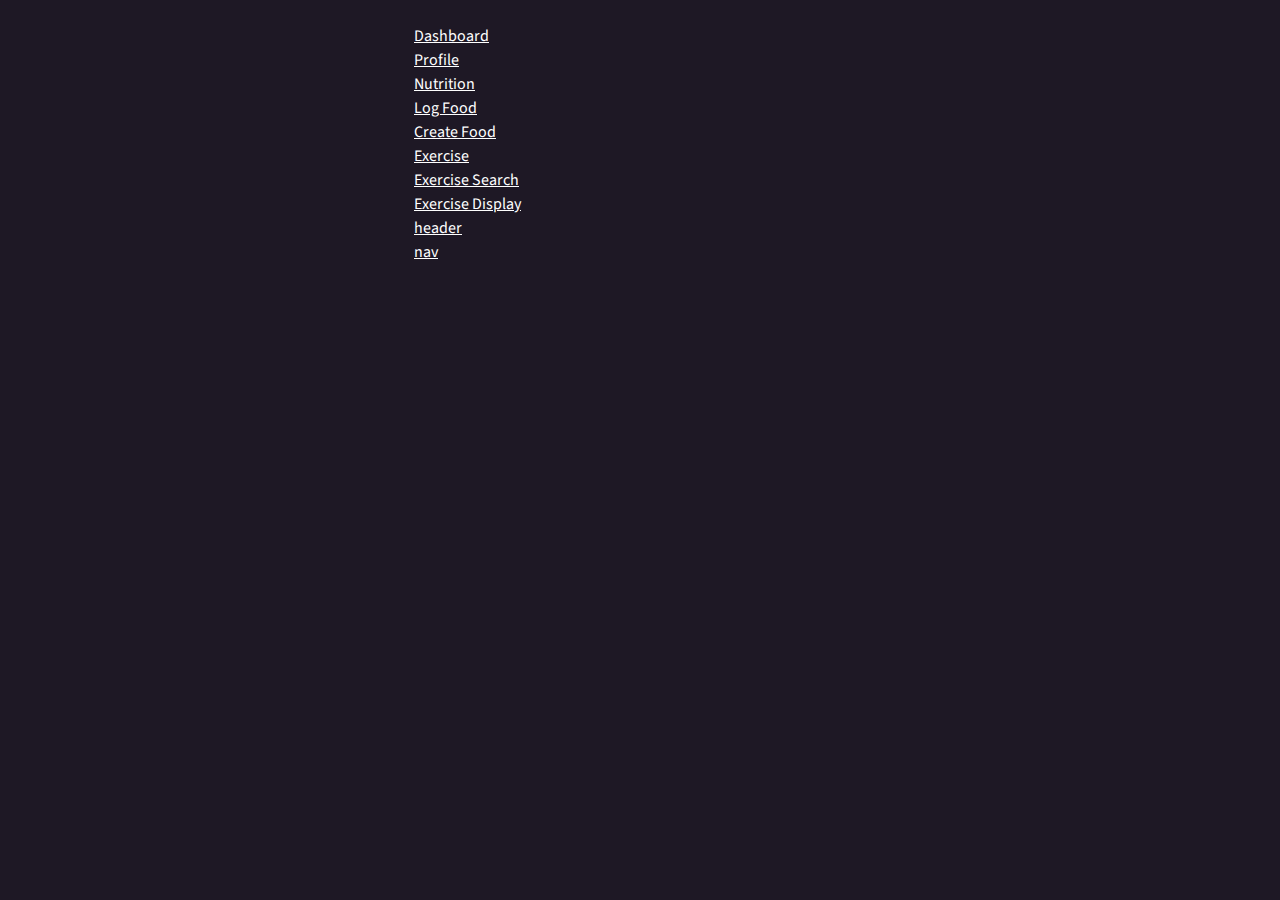
<file: index.html>
<!DOCTYPE html>
<html lang="en">

<head>
    <!-- Required Meta Tags -->
    <meta charset="UTF-8">
    <meta name="viewport" content="width=device-width, initial-scale=1.0">

    <!-- Additional Information -->
    <meta name="author" content="">
    <meta name="description" content="">

    <title>FitFramework</title>

    <!-- Stylesheets -->
    <link rel="stylesheet" href="css/styles.css">
</head>

<body>
    <div>
        <a href="dashboard.html">Dashboard</a><br>
        <a href="profile.html">Profile</a><br>
        <a href="nutrition.html">Nutrition</a><br>
        <a href="log-food.html">Log Food</a><br>
        <a href="create-a-food.html">Create Food</a><br>
        <a href="exercise.html">Exercise</a><br>
        <a href="exercise-search.html">Exercise Search</a> <br>
        <a href="exercise-display.html">Exercise Display</a> <br>
        <a href="header.html">header</a><br>
        <a href="nav.html">nav</a><br>
    </div>
</body>

</html>
</file>
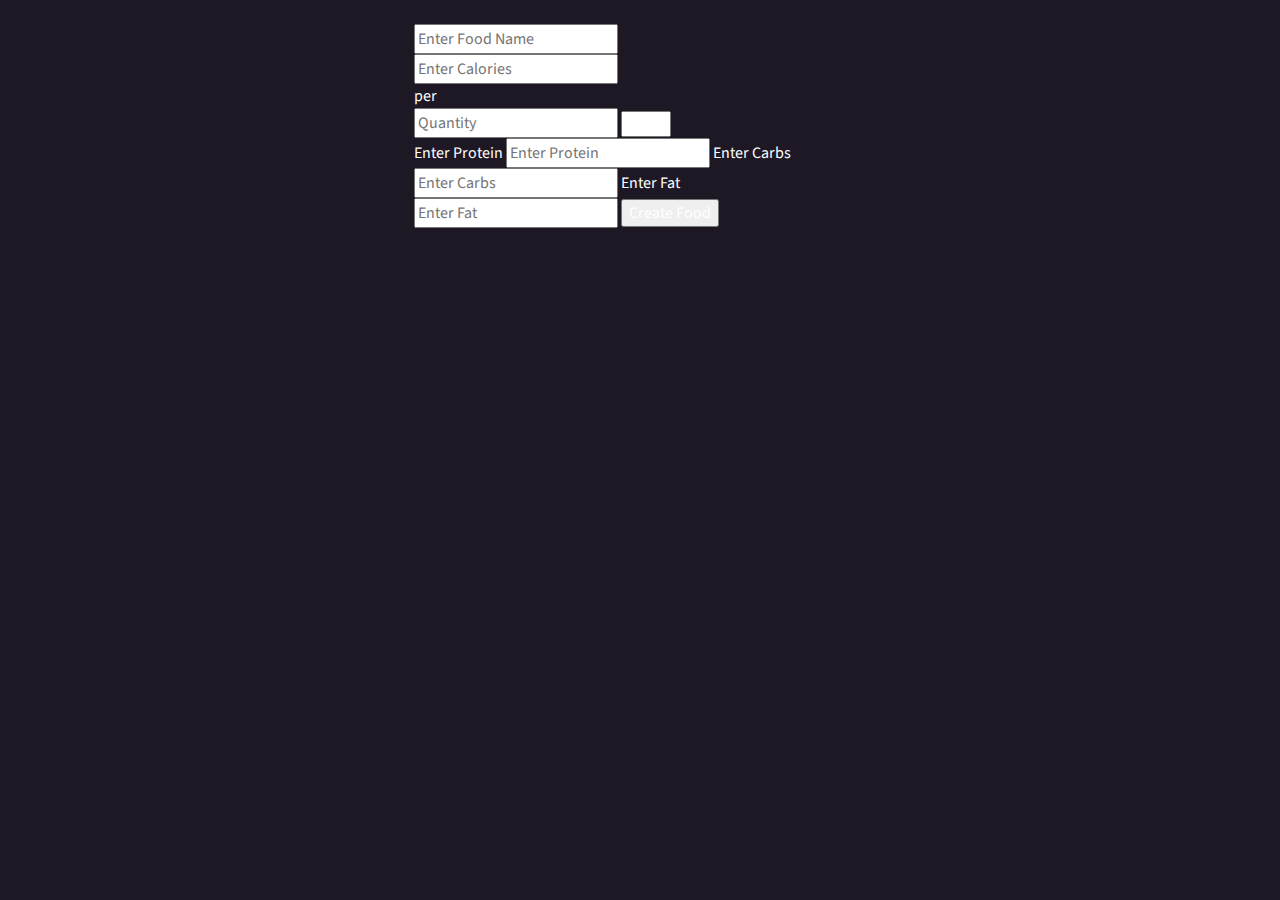
<file: create-a-food.html>
<!DOCTYPE html>
<html lang="en">

<head>
    <meta charset="UTF-8">
    <meta name="viewport" content="width=device-width, initial-scale=1.0">
    <title>Create A Food</title>
    <!-- Stylesheets -->
    <link rel="stylesheet" href="css/styles.css">
</head>

<body>
    <main>
        <form action="POST">
            <input type="text" name="created-food-name" id="created-food-name" placeholder="Enter Food Name">
            <div>
                <input type="number" name="created-food-calories" id="created-food-calories"
                    placeholder="Enter Calories">
                <p>per</p>
                <input type="number" name="quantity-for-cal-measurement" id="quantity-for-cal-measurement"
                    placeholder="Quantity">
                <select name="unit-of-measurement" id="unit-of-measurement">
                    <option value="unit">Unit</option>
                </select>
            </div>
            <label for="created-food-protein">Enter Protein</label>
            <input type="number" name="created-food-protein" id="created-food-protein" placeholder="Enter Protein">
            <label for="created-food-carbs">Enter Carbs</label>
            <input type="number" name="created-food-carbs" id="created-food-carbs" placeholder="Enter Carbs">
            <label for="created-food-fat">Enter Fat</label>
            <input type="number" name="created-food-fat" id="created-food-fat" placeholder="Enter Fat">
            <input type="submit" value="Create Food">
        </form>
    </main>
</body>

</html>
</file>
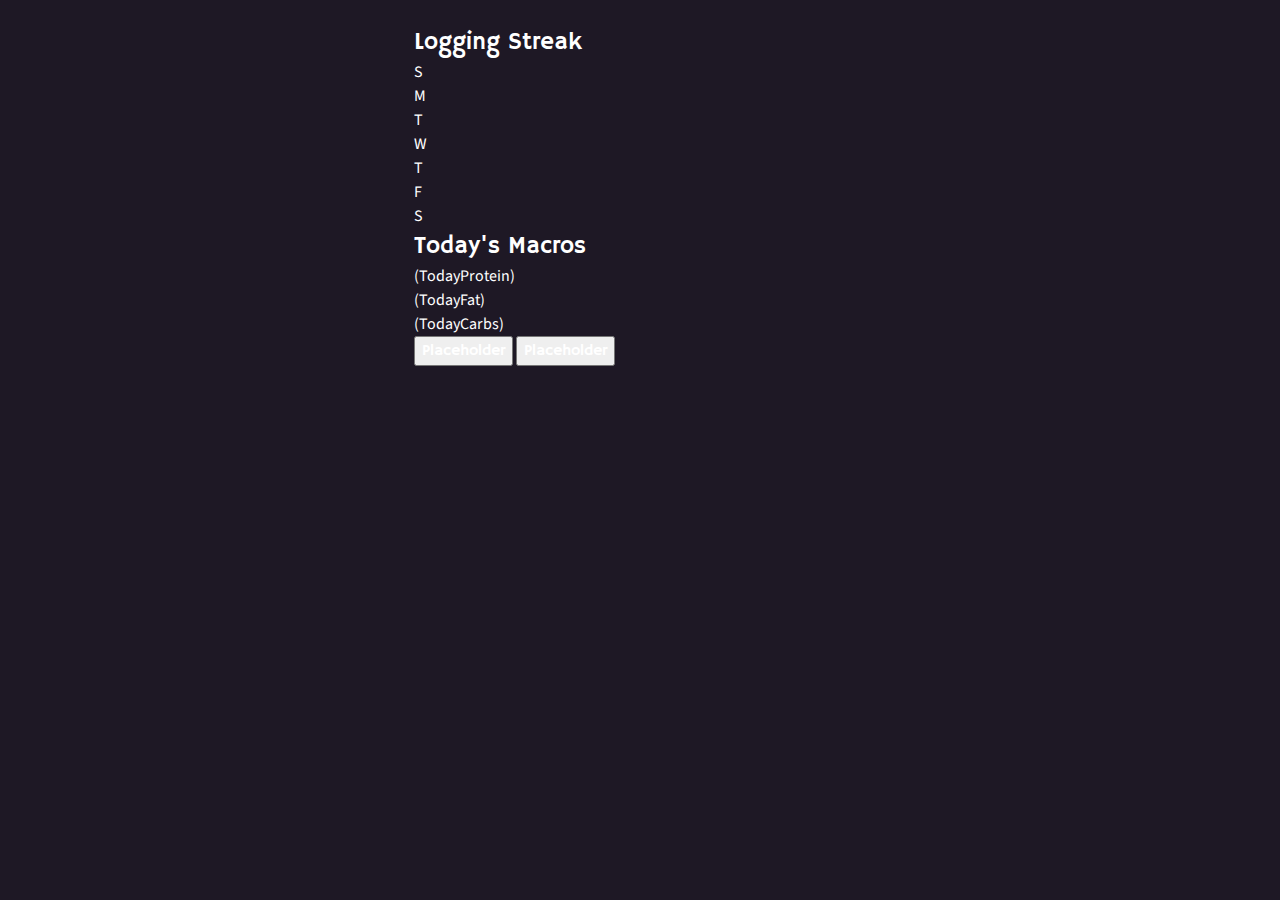
<file: dashboard.html>
<!DOCTYPE html>
<html lang="en">

<head>
    <meta charset="UTF-8">
    <meta name="viewport" content="width=device-width, initial-scale=1.0">
    <title>FitFramework Dashboard
    </title>
    <!-- Stylesheets -->
    <link rel="stylesheet" href="css/styles.css">
</head>

<body>
    <main>
        <section>
            <!-- Log Streak returns days nutrition has been logged this week -->
            <h2>Logging Streak</h2>
            <div class="daily-streak">
                <div>S</div>
                <div>M</div>
                <div>T</div>
                <div>W</div>
                <div>T</div>
                <div>F</div>
                <div>S</div>
            </div>
        </section>
        <!-- macros pie chart -->
        <div>
            <section>
                <h2>Today's Macros</h2>
                <p>(TodayProtein)</p>
                <p>(TodayFat)</p>
                <p>(TodayCarbs)</p>
            </section>
            <div class="chart"></div>
        </div>
        <!-- buttons -->
        <button>Placeholder</button>
        <button>Placeholder</button>
    </main>
</body>

</html>
</file>
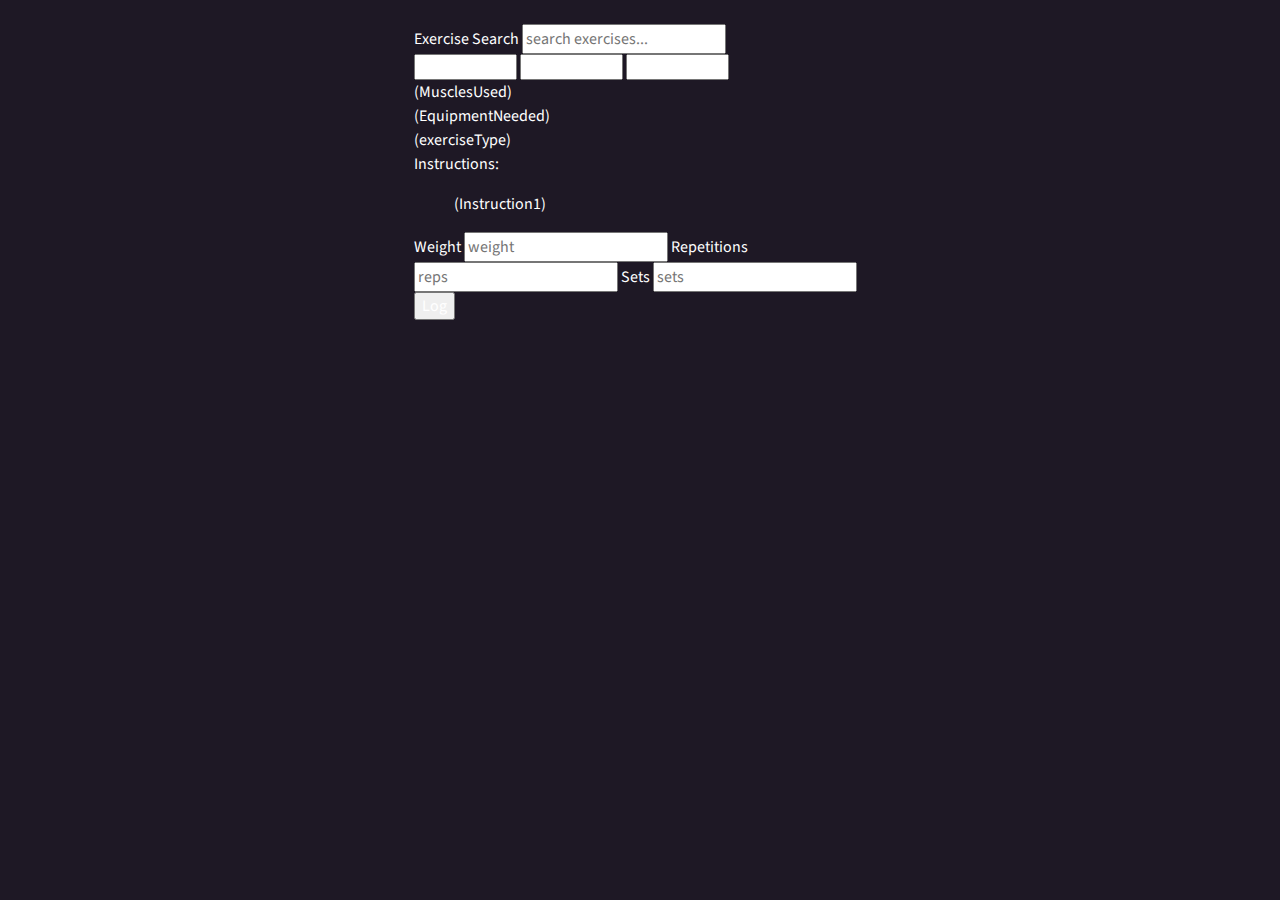
<file: exercise-display.html>
<!DOCTYPE html>
<html lang="en">

<head>
    <meta charset="UTF-8">
    <meta name="viewport" content="width=device-width, initial-scale=1.0">
    <title>(ExerciseName)</title>
    <!-- Stylesheets -->
    <link rel="stylesheet" href="css/styles.css">
</head>

<body>
    <!-- Search form & category dropdowns -->
    <main>
        <form action="GET">
            <label for="exercise-search">Exercise Search</label>
            <input type="text" name="exercise-search" id="exercise-search" placeholder="search exercises...">
            <div>
                <select name="exercise-type" id="exercise-type">
                    <option value="exercise-type-placeholder">Placeholder</option>
                </select>
                <select name="equipment-needed" id="equipment-needed">
                    <option value="equipment-needed">Placeholder</option>
                </select>
                <select name="muscles-used" id="muscles-used">
                    <option value="muscles-used-placeholder">Placeholder</option>
                </select>
            </div>
        </form>
        <!-- Exercise information (will display info from Exercise API) -->
        <section>
            <!-- <img src="()" alt=""> if we are indeed using photos -->
            <p>(MusclesUsed)</p>
            <p>(EquipmentNeeded)</p>
            <p>(exerciseType)</p>
            <p>Instructions:</p>
            <!-- Instruction li generated with loop? -->
            <ol>
                <li>(Instruction1)</li>
            </ol>
            <!-- exercise log form -->
            <form action="POST">
                <label for="weight">Weight</label>
                <input type="number" name="weight" id="weight" placeholder="weight">
                <label for="reps">Repetitions</label>
                <input type="number" name="reps" id="reps" placeholder="reps">
                <label for="Sets">Sets</label>
                <input type="number" name="sets" id="sets" placeholder="sets">
                <input type="submit" value="Log" class="">
            </form>
        </section>
    </main>
</body>

</html>
</file>
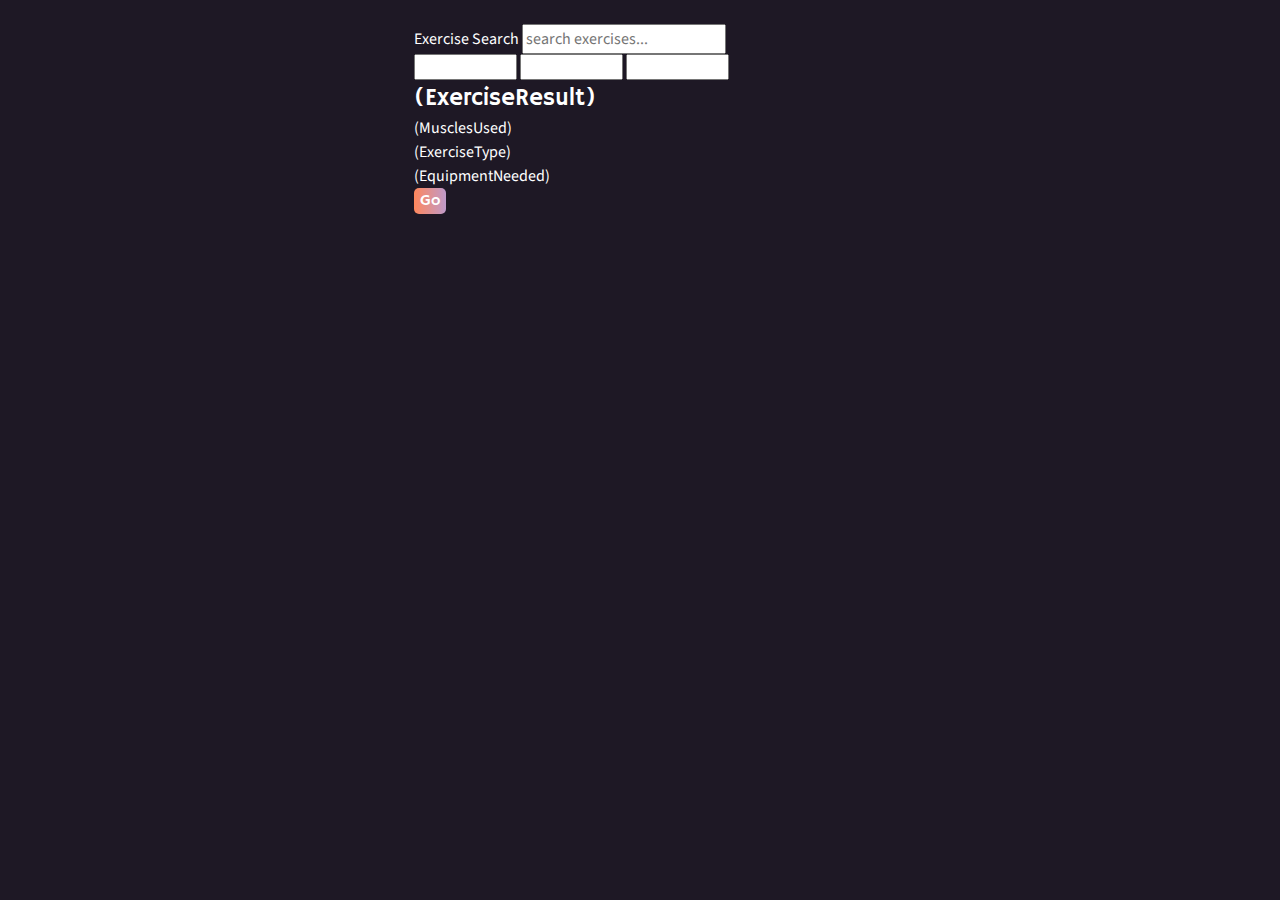
<file: exercise-search.html>
<!DOCTYPE html>
<html lang="en">

<head>
    <meta charset="UTF-8">
    <meta name="viewport" content="width=device-width, initial-scale=1.0">
    <title>Exercise Search</title>
    <!-- Stylesheets -->
    <link rel="stylesheet" href="css/styles.css">
</head>

<body>
    <!-- Search form & category dropdowns -->
    <form action="GET">
        <label for="exercise-search">Exercise Search</label>
        <input type="text" name="exercise-search" id="exercise-search" placeholder="search exercises...">
        <div>
            <select name="exercise-type" id="exercise-type">
                <option value="exercise-type-placeholder">Placeholder</option>
            </select>
            <select name="equipment-needed" id="equipment-needed">
                <option value="equipment-needed">Placeholder</option>
            </select>
            <select name="muscles-used" id="muscles-used">
                <option value="muscles-used-placeholder">Placeholder</option>
            </select>
        </div>
    </form>
    <!-- Exercise Result (to be looped throught w data from database) -->
    <div>
        <!-- <img src="" alt=""> -->
        <h2>(ExerciseResult)</h2>
        <p>(MusclesUsed)</p>
        <p>(ExerciseType)</p>
        <p>(EquipmentNeeded)</p>
        <button class="sme-button">Go</button>
    </div>
</body>

</html>
</file>
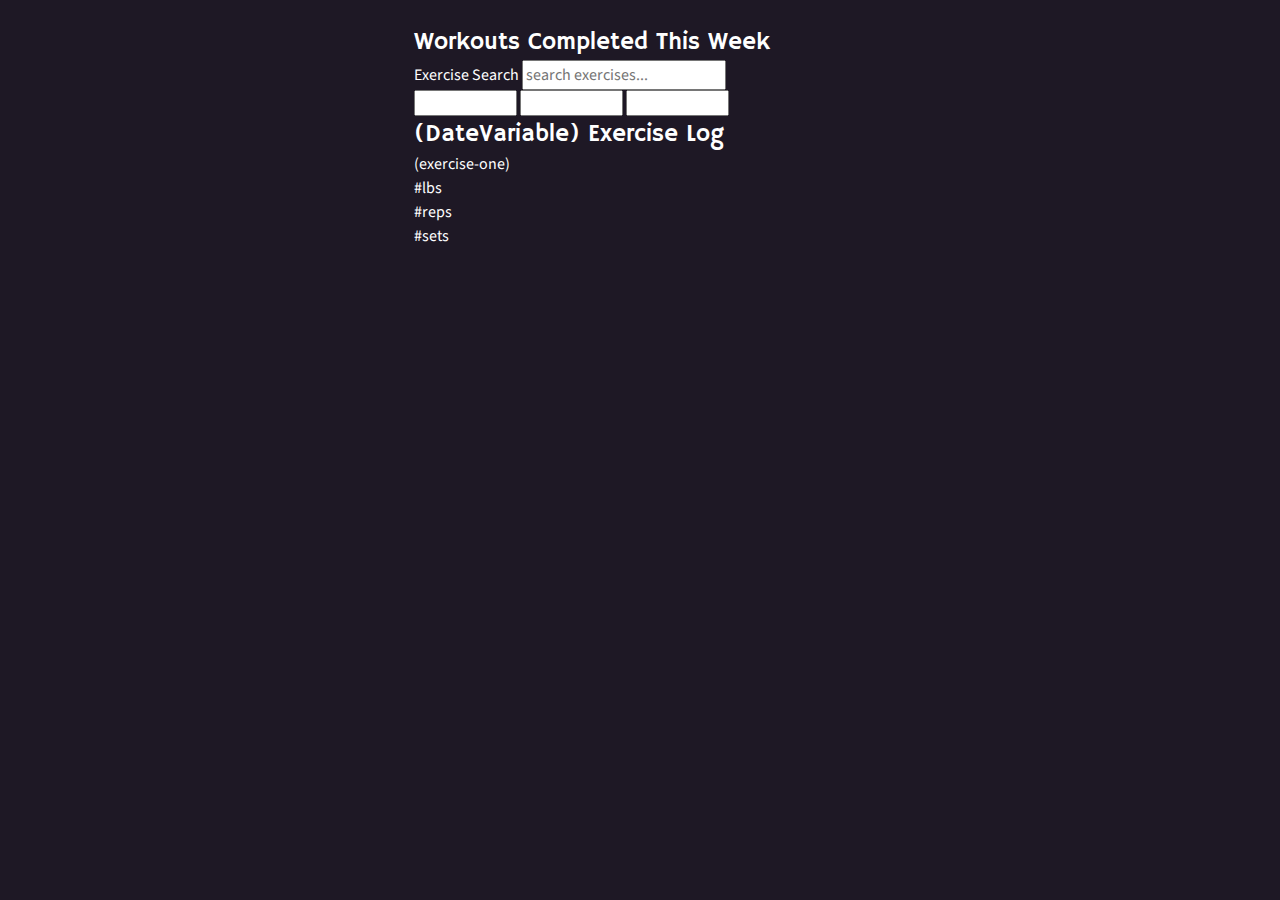
<file: exercise.html>
<!DOCTYPE html>
<html lang="en">

<head>
    <meta charset="UTF-8">
    <meta name="viewport" content="width=device-width, initial-scale=1.0">
    <title>Exercise</title>

    <!-- Stylesheets -->
    <link rel="stylesheet" href="css/styles.css">
</head>

<body>
    <main>
        <!-- Workout count tracker -->
        <section class="completed-workouts-counter">
            <h2>Workouts Completed This Week</h2>
            <div></div>
        </section>
        <!-- Search form & category dropdowns -->
        <form action="GET">
            <label for="exercise-search">Exercise Search</label>
            <input type="text" name="exercise-search" id="exercise-search" placeholder="search exercises...">
            <div>
                <select name="exercise-type" id="exercise-type">
                    <option value="exercise-type-placeholder">Placeholder</option>
                </select>
                <select name="equipment-needed" id="equipment-needed">
                    <option value="equipment-needed">Placeholder</option>
                </select>
                <select name="muscles-used" id="muscles-used">
                    <option value="muscles-used-placeholder">Placeholder</option>
                </select>
            </div>
        </form>
        <!-- Exercise Log -->
        <section id="exercise-log">
            <h2>(DateVariable) Exercise Log</h2>
            <!-- This will need to be looped through -->
            <div id="single-exercise">
                <p>(exercise-one)</p>
                <div>
                    <p>#lbs</p>
                    <p>#reps</p>
                    <p>#sets</p>
                </div>
            </div>
        </section>
    </main>
</body>

</html>
</file>
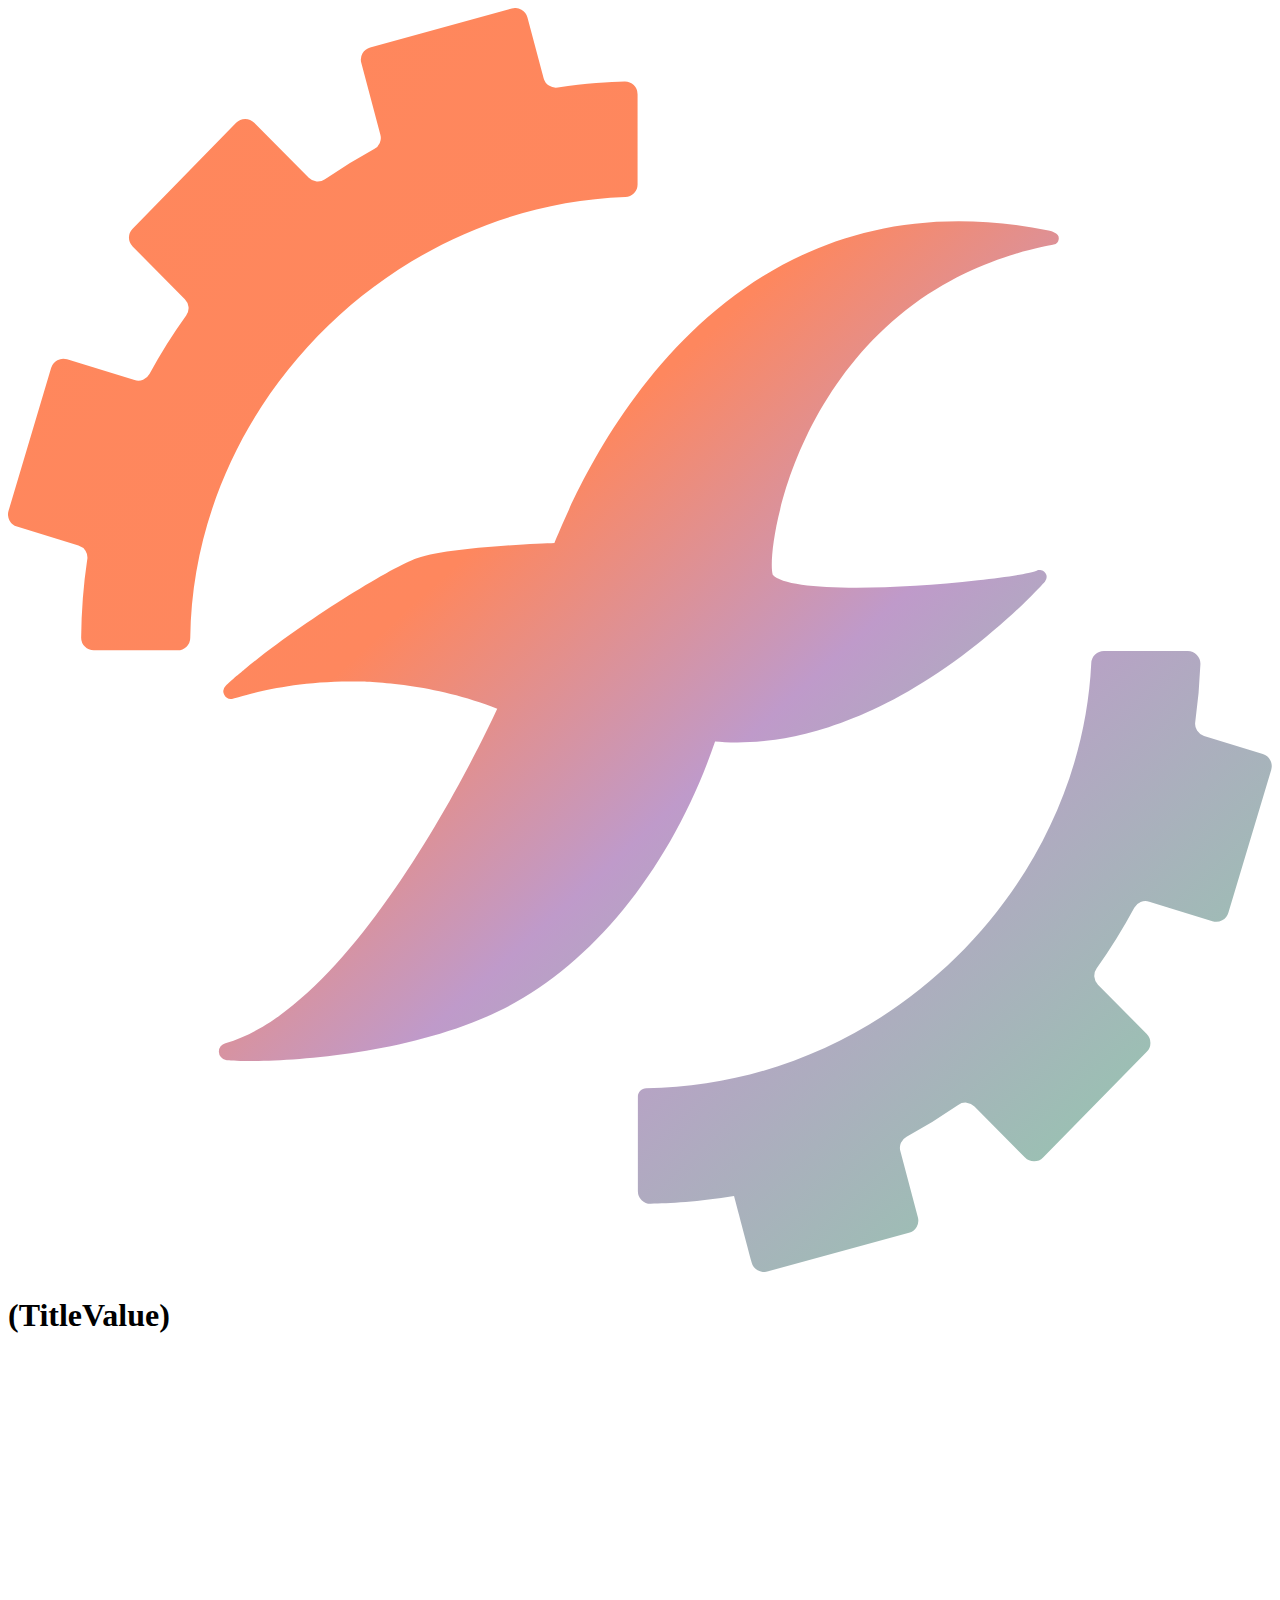
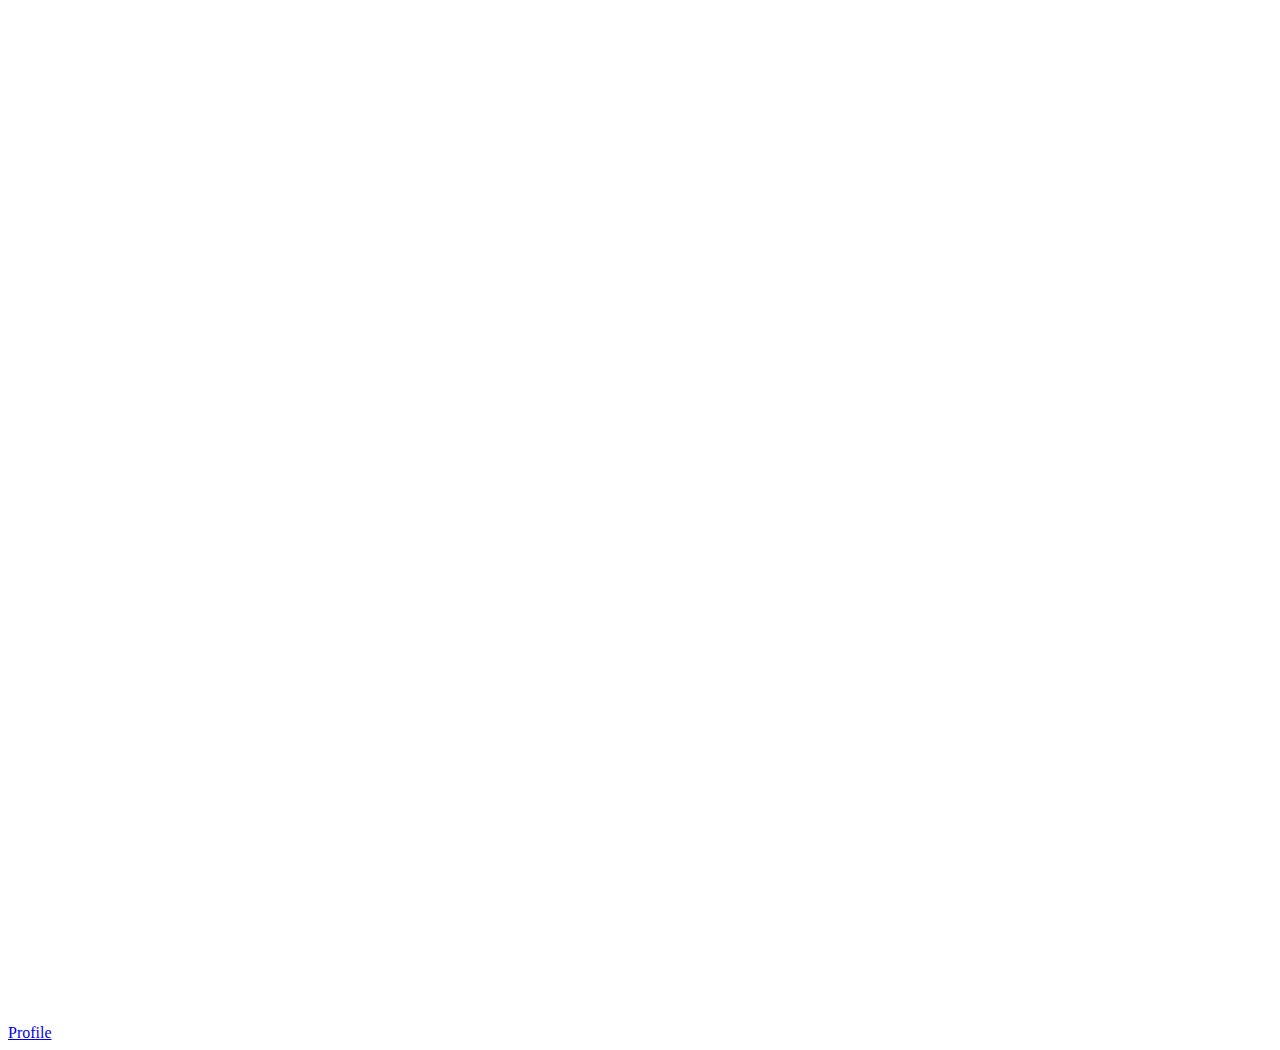
<file: header.html>
<!DOCTYPE html>
<html lang="en">

<head>
    <meta charset="UTF-8">
    <meta name="viewport" content="width=device-width, initial-scale=1.0">
    <title>Header</title>
</head>

<body>
    <header>
        <div class="logo"><svg xmlns="http://www.w3.org/2000/svg" fill="none" viewBox="0 0 25 25">
                <path fill-rule="evenodd" clip-rule="evenodd"
                    d="M9.916 13.768s-2.492-1.186-5.506-.254c1.023-.956 2.984-2.188 3.628-2.47.587-.259 2.623-.33 2.852-.338.155-.267 2.628-7.636 9.707-6.178l.063.03c-5.164.976-5.888 6.382-5.645 6.723.25.35 1.718.361 3.06.273 1.158-.076 2.222-.228 2.33-.301-.059.065-3.105 3.482-6.523 3.094-.153.468-1.115 3.406-3.64 5.018-2.284 1.457-6.151 1.32-5.895 1.27 2.88-.815 5.569-6.867 5.569-6.867"
                    fill="url(#a)" />
                <path fill-rule="evenodd" clip-rule="evenodd"
                    d="M13.985 14.506c-.843 2.476-2.434 4.444-4.265 5.329-2.173 1.05-5.172 1.027-5.412.972a.17.17 0 0 1-.008-.332c.49-.132.972-.475 1.048-.529 1.983-1.41 3.744-4.83 4.328-6.086l-.114-.045c-1.249-.474-2.47-.492-2.688-.495-1.407-.02-2.363.334-2.445.345a.152.152 0 0 1-.122-.261c.098-.099.343-.3.374-.326 1.142-.944 2.936-2.04 3.406-2.196.669-.224 2.373-.286 2.72-.3.377-.893 2.98-7.546 9.773-6.182.07.014.07.016.133.048a.122.122 0 0 1-.03.23c-.219.05-1.612.263-2.928 1.302-2.366 1.869-2.746 4.842-2.63 5.227.294.335 2.265.312 4.06.111.513-.057 1.008-.131 1.147-.184l.002.003.038-.02c.035-.013.139.004.166.097a.15.15 0 0 1-.03.132s-.632.718-1.643 1.47c-2.465 1.83-4.286 1.741-4.88 1.69m-3.992-.9.05.035a.19.19 0 0 1 .047.17c-.01.04-.405.902-.985 1.932-1.197 2.129-2.6 3.975-3.991 4.748 1.195-.035 3.512-.274 5.072-1.277 2.63-1.692 3.524-4.86 3.565-4.937a.15.15 0 0 1 .147-.078c.264.02 1.372.19 3.009-.547 1.422-.64 2.555-1.65 3.073-2.16-.12.02-.267.04-.452.063-1.016.127-3.87.379-4.52-.098-.129-.094-.173-.187-.164-.51.02-.791.483-2.886 2.046-4.52a6.74 6.74 0 0 1 3.202-1.866c-1.542-.242-4.754-.355-7.41 3.163-1.126 1.49-1.618 2.945-1.681 3.043-.05.078-.115.065-.215.069-1.01.041-2.289.15-2.695.33-.471.211-1.948 1.1-3.084 2.03a8.54 8.54 0 0 1 4.006.078c.565.147.904.298.98.332"
                    fill="url(#b)" />
                <path
                    d="M1.568 10.908a.25.25 0 0 0-.175-.278l-1.216-.374a.25.25 0 0 1-.166-.312l.843-2.827a.25.25 0 0 1 .315-.168l1.334.41a.25.25 0 0 0 .295-.12q.327-.602.726-1.156a.25.25 0 0 0-.026-.324L2.465 4.717a.25.25 0 0 1 0-.353l2.047-2.093a.25.25 0 0 1 .358-.001l1.079 1.089a.25.25 0 0 0 .32.03q.47-.324.973-.598a.25.25 0 0 0 .123-.286l-.378-1.42A.25.25 0 0 1 7.163.78L9.964.01a.25.25 0 0 1 .31.177l.32 1.201a.25.25 0 0 0 .28.184c.55-.082 1.033-.11 1.321-.118a.25.25 0 0 1 .257.25V3.49a.25.25 0 0 1-.243.25c-4.673.17-8.545 4.12-8.604 8.715a.25.25 0 0 1-.25.249H1.697a.25.25 0 0 1-.25-.252q.007-.787.12-1.543m12.793 12.59c-.688.116-1.306.145-1.648.152a.25.25 0 0 1-.254-.251v-1.868c0-.091.074-.165.165-.166 4.685-.06 8.584-3.902 8.802-8.407a.25.25 0 0 1 .25-.24l1.658-.001a.25.25 0 0 1 .251.26q-.022.58-.102 1.144a.25.25 0 0 0 .174.276l1.162.359a.25.25 0 0 1 .166.312l-.847 2.825a.25.25 0 0 1-.315.168l-1.25-.386a.25.25 0 0 0-.296.122q-.335.623-.743 1.196a.25.25 0 0 0 .025.323l.965.976a.25.25 0 0 1 0 .352l-2.05 2.09a.25.25 0 0 1-.358.002l-1-1.012a.25.25 0 0 0-.322-.03q-.491.341-1.02.628a.25.25 0 0 0-.124.285l.347 1.31a.25.25 0 0 1-.176.307l-2.802.766a.25.25 0 0 1-.31-.178c-.115-.439-.348-1.314-.348-1.314"
                    fill="url(#c)" />
                <defs>
                    <linearGradient id="a" x1="5.913" y1="4.964" x2="19.116" y2="19.333" gradientUnits="userSpaceOnUse">
                        <stop offset="0%" stop-color="#FF875C" />
                        <stop offset=".33" stop-color="#FE875E" />
                        <stop offset=".66" stop-color="#BF9ACA" />
                        <stop offset="1" stop-color="#96C5B0" />
                    </linearGradient>
                    <linearGradient id="b" x1="5.913" y1="4.964" x2="19.116" y2="19.333" gradientUnits="userSpaceOnUse">
                        <stop offset="0%" stop-color="#FF875C" />
                        <stop offset=".33" stop-color="#FE875E" />
                        <stop offset=".66" stop-color="#BF9ACA" />
                        <stop offset="1" stop-color="#96C5B0" />
                    </linearGradient>
                    <linearGradient id="c" x1="2.624" y1="1.125" x2="22.495" y2="22.745" gradientUnits="userSpaceOnUse">
                        <stop offset="0%" stop-color="#FF875C" />
                        <stop offset=".33" stop-color="#FE875E" />
                        <stop offset=".66" stop-color="#BF9ACA" />
                        <stop offset="1" stop-color="#96C5B0" />
                    </linearGradient>
                </defs>
            </svg></div>
        <h1>(TitleValue)</h1>
        <div class="profile"><a href="profile.html"><svg xmlns="http://www.w3.org/2000/svg" fill="none"
                    viewBox="0 0 27 27">
                    <path
                        d="M13.5 13.5a6.25 6.25 0 1 0 0-12.5 6.25 6.25 0 0 0 0 12.5Zm4.167-6.25a4.167 4.167 0 1 1-8.334 0 4.167 4.167 0 0 1 8.334 0ZM26 23.917C26 26 23.917 26 23.917 26H3.083S1 26 1 23.917s2.083-8.334 12.5-8.334S26 21.833 26 23.917Zm-2.083-.009c-.002-.512-.321-2.054-1.734-3.466-1.358-1.359-3.914-2.775-8.683-2.775s-7.325 1.416-8.683 2.775c-1.413 1.412-1.73 2.954-1.734 3.466z"
                        fill="#fff" stroke="#fff" />
                </svg>Profile</a></div>
    </header>
</body>

</html>
</file>
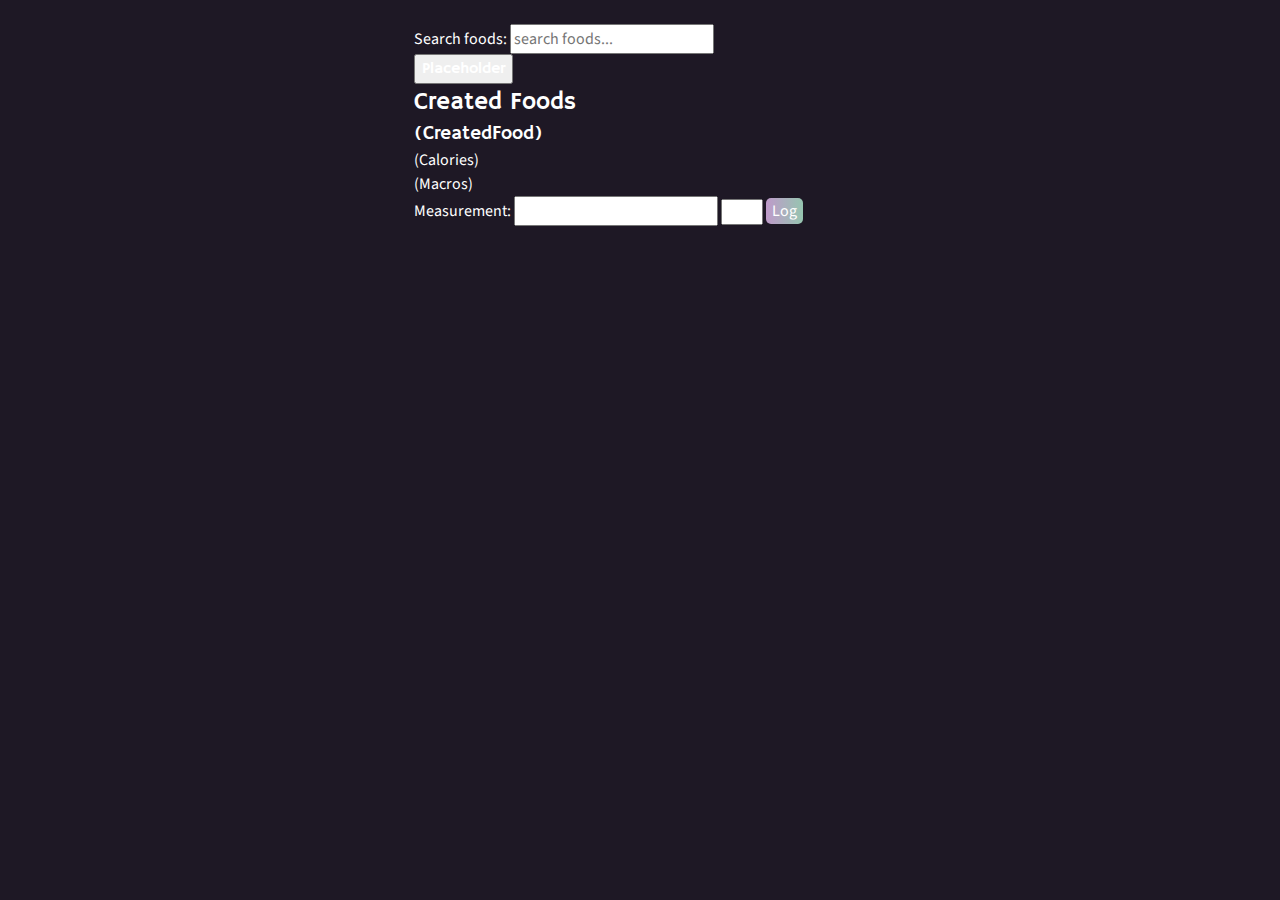
<file: log-food.html>
<!DOCTYPE html>
<html lang="en">

<head>
    <meta charset="UTF-8">
    <meta name="viewport" content="width=device-width, initial-scale=1.0">
    <title>Log Food</title>
    <!-- Stylesheets -->
    <link rel="stylesheet" href="css/styles.css">
</head>

<body>
    <main>
        <!-- Foods Searchbar -->
        <form action="GET">
            <label for="food-search">Search foods:</label>
            <input type="text" name="food-search" id="food-search" placeholder="search foods...">
        </form>
        <!-- Create a food button -->
        <button>Placeholder</button>

        <section id="created-foods">
            <!-- Created foods section -->
            <h2>Created Foods</h2>
            <section>
                <h3>(CreatedFood)</h3>
                <p>(Calories)</p>
                <p>(Macros)</p>
                <form action="POST">
                    <label for="measurement">Measurement:</label>
                    <input type="number" name="measurement" id="measurement">
                    <!-- should display a default -->
                    <select name="unit-of-measurement" id="unit-of-measurement">
                        <option value="g">g</option>
                        <option value="oz">oz</option>
                        <option value="etc">etc</option>
                    </select>
                    <input type="submit" value="Log" class="smn-button">
                </form>
            </section>
        </section>

    </main>

</body>

</html>
</file>
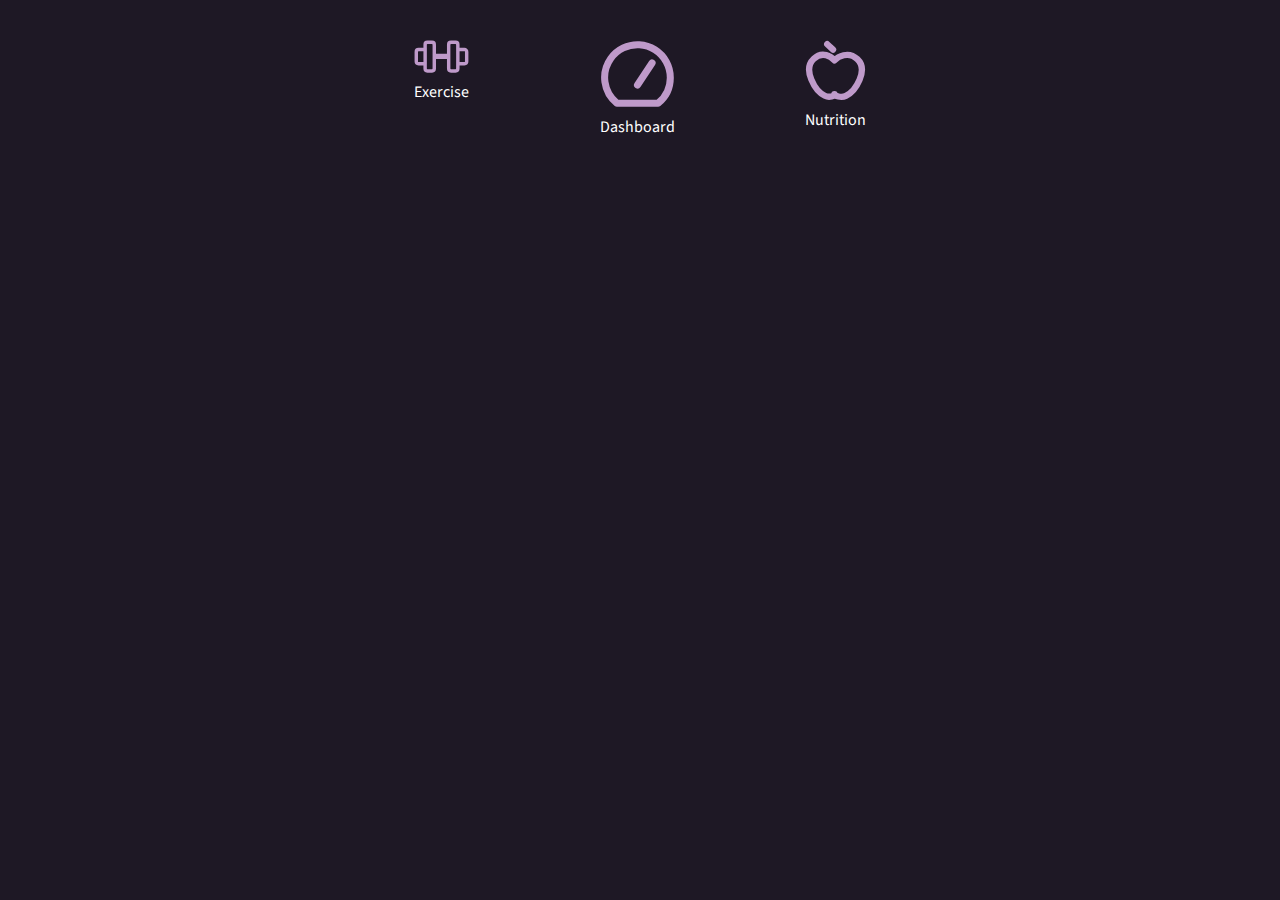
<file: nav.html>
<!DOCTYPE html>
<html lang="en">

<head>
    <meta charset="UTF-8">
    <meta name="viewport" content="width=device-width, initial-scale=1.0">
    <title>Navigation</title>
    <link rel="stylesheet" href="css/styles.css">
</head>

<body>
    <nav>
        <ul>
            <li><a href="exercise.html"><svg xmlns="http://www.w3.org/2000/svg" fill="none" viewBox="0 0 48 29">
                    <path
                        d="M9.72 23.1h-1.5 3zm0-17.2h1.5-3zm28.57 0h1.5-3zm0 17.2h-1.5 3zM11.7 2V.5h-.03zm4 0 .04-1.5h-.03zm2 2.08-1.5-.03v.03zm0 20.84h-1.5v.03zm-2 2.08v1.5h.04zm-4 0-.03 1.5h.03zm-2-2.08 1.5.03v-.03zM4 20.75l-.04 1.5H4zm-2-2.08 1.5.03v-.03zm0-8.34h1.5v-.03zm2-2.08v-1.5h-.04zm5.72-4.17h1.5v-.03zM36.29 27v1.5h.03zm-4 0-.04 1.5h.03zm-2-2.08 1.5.03v-.03zm0-20.84h1.5v-.03zm2-2.08V.5h-.04zm4 0 .03-1.5h-.03zm2 2.08-1.5-.03v.03zm5.7 4.17.04-1.5H44zm1.44.63 1.08-1.04zm.57 1.45-1.5-.03v.03zm0 8.34h-1.5v.03zm-2 2.08v1.5h.04zm-5.72 4.17h-1.5v.03zM8.22 20.75v2.34h3v-2.34zm3 2.34V21h-3v2.1zm0-2.09v-.25h-3V21zm0-12.75V5.91h-3v2.34zm-3-2.34v.43-.03c0-.08 1.56-1.46 3-.03v.06-.05c-1.5-1.45-3 0-3 .03V7h3v-.66.02c0 .02-1.51 1.48-3 .03v-.05.08c1.44 1.43 3 .04 3-.03V5.9zm0 1.09v1.25h3V7zm31.56 1.25V5.92l-1.5-.01h-1.5v2.34zm-3-2.35v2.35h3V5.91zm0 14.85v2.35h3v-2.35zm1.5 2.34h1.5v-2.34h-3v2.34zM18.63 12l-.52-.02h-.17c-.03 0-.26-.01-.52.08a1.5 1.5 0 0 0-1.02 1.26c-.05.45.13.8.14.82l.08.16.01.03v-.02l.01.19h3a3.5 3.5 0 0 0-.42-1.69l.04.08a1.4 1.4 0 0 1 .12.77 1.5 1.5 0 0 1-1.44 1.31h-.04l.73.03zm-1.99 2.5c0 .2-.03.12.07-.07.04-.08.16-.28.4-.45a1.47 1.47 0 0 1 2.03 2.04c-.16.26-.37.38-.45.42-.19.1-.26.06-.06.06v-3c-.45 0-.9.06-1.3.27-.2.1-.46.27-.67.58a1.52 1.52 0 0 0 2.13 2.12c.3-.2.48-.46.58-.65.2-.4.27-.87.27-1.32zm3.5.5v-1.5h-3V15zm9.25 1.5c.2 0 .13.04-.06-.06a1 1 0 0 1-.46-.42 1.48 1.48 0 0 1 2.03-2.04c.25.17.37.37.41.45.1.19.07.26.07.07h-3c0 .45.06.91.27 1.32.1.2.28.45.58.65a1.53 1.53 0 0 0 2.13-2.12c-.2-.31-.48-.49-.67-.58q-.61-.29-1.3-.27zm1.99-2 .01-.2v.02l.01-.02.08-.16c.01-.02.19-.37.14-.82a1.5 1.5 0 0 0-1.02-1.26c-.26-.1-.49-.09-.52-.09h-.17a3 3 0 0 1-.52.03v3q.59 0 .73-.03h-.04a1 1 0 0 1-.46-.08 1.5 1.5 0 0 1-.86-2l.04-.08-.06.1-.17.38q-.19.48-.2 1.21zm-3.5-1V15h3v-1.5zM11.23 21V8.25h-3V21zm-3-14v13.75h3V7zm28.56 1.25v12.5h3V8.25zM18.62 16.5h10.76v-3H18.62zM29.38 12H18.62v3h10.76zM11.7 3.5h4v-3h-4zm3.97 0c.31 0 .54.26.53.55l3 .07A3.54 3.54 0 0 0 15.75.5zm.53.58v20.84h3V4.08zm0 20.87a.54.54 0 0 1-.53.55l.07 3a3.54 3.54 0 0 0 3.46-3.62zm-.5.55h-4v3h4zm-3.96 0a.54.54 0 0 1-.53-.55l-3-.07a3.54 3.54 0 0 0 3.46 3.62zm-.53-.58v-4.17h-3v4.17zm-1.5-5.67H4v3h5.72zm-5.68 0a.54.54 0 0 1-.54-.55l-3-.07a3.54 3.54 0 0 0 3.46 3.62zm-.54-.58v-8.34h-3v8.34zm0-8.37c0-.29.22-.54.54-.55l-.08-3A3.54 3.54 0 0 0 .5 10.37zm.5-.55h5.72v-3H4zm7.22-1.5V4.08h-3v4.17zm0-4.2a.54.54 0 0 1 .53-.55l-.07-3a3.54 3.54 0 0 0-3.46 3.62zM36.29 25.5h-4v3h4zm-3.97 0a.54.54 0 0 1-.53-.55l-3-.07a3.54 3.54 0 0 0 3.46 3.62zm-.53-21.45a.54.54 0 0 1 .53-.55l-.07-3a3.54 3.54 0 0 0-3.46 3.62zm.5-.55h4v-3h-4zm3.96 0c.31 0 .54.26.53.55l3 .07A3.54 3.54 0 0 0 36.32.5zm.53.58v4.17h3V4.08zm1.5 5.67H44v-3h-5.72zm5.68 0q.24 0 .4.17l2.15-2.08a3.6 3.6 0 0 0-2.48-1.09zm.4.17q.14.16.14.38l3 .07a3.5 3.5 0 0 0-.99-2.53zm.14.41v8.34h3v-8.34zm0 8.37c0 .29-.22.54-.54.55l.08 3a3.54 3.54 0 0 0 3.46-3.62zm-.5.55h-5.72v3H44zm-7.22 1.5v4.17h3v-4.17zm0 4.2a.54.54 0 0 1-.53.55l.07 3a3.54 3.54 0 0 0 3.46-3.62zm-5-.03V14.5h-3v10.42zm0-10.42V4.08h-3V14.5z"
                        fill="#BF9ACA" />
                    </svg>
                    <p>Exercise</p>
                </a>
            </li>
            <li><a href="dashboard.html"><svg xmlns="http://www.w3.org/2000/svg" fill="none" viewBox="0 0 32 29">
                    <path
                        d="M22.22 9.83 16 19.19m14-3.12A14.1 14.1 0 0 1 24.77 27H7.23A14.05 14.05 0 0 1 4.6 7.88a14 14 0 0 1 12.21-5.86 14 14 0 0 1 11.45 7.26 14 14 0 0 1 1.73 6.8"
                        stroke="#BF9ACA" stroke-width="3" stroke-linecap="round" stroke-linejoin="round" />
                    </svg>
                    <p>Dashboard</p>
                </a>
            </li>
            <li><a href="nutrition.html"><svg xmlns="http://www.w3.org/2000/svg" fill="none" viewBox="0 0 29 29">
                    <path
                        d="M13.34 4.54 10.57 2M4.08 9.01c4.28-4.08 8.4-.97 9.93.73 1.56-1.7 6.52-4.74 10.87-.66 5.44 5.1-.78 15.28-5.44 17.47-2.33 1.09-5.43-.04-5.43-.77 0 .73-2.29 1.82-4.58.73C4.85 24.32-1.27 14.1 4.08 9"
                        stroke="#BF9ACA" stroke-width="3" stroke-linecap="round" stroke-linejoin="round" />
                    </svg>
                    <p>Nutrition</p>
                </a>
            </li>
        </ul>
    </nav>
</body>

</html>
</file>
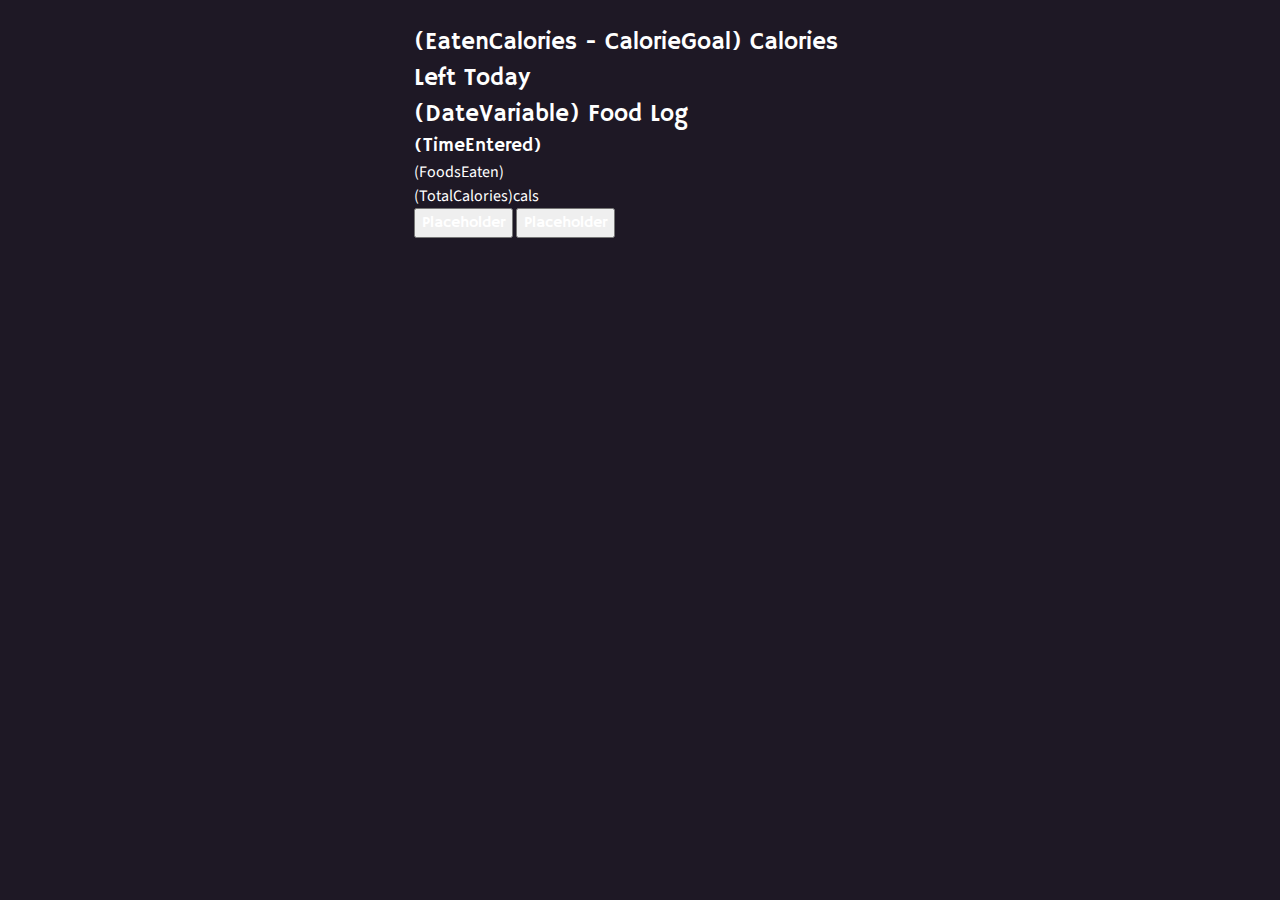
<file: nutrition.html>
<!DOCTYPE html>
<html lang="en">

<head>
    <meta charset="UTF-8">
    <meta name="viewport" content="width=device-width, initial-scale=1.0">
    <title>Nutrition</title>
    <!-- Stylesheets -->
    <link rel="stylesheet" href="css/styles.css">
</head>

<body>
    <main>
        <!-- Calorie Counter -->
        <section>
            <h2>(EatenCalories - CalorieGoal) Calories Left Today</h2>
            <div id="bargraph"></div>
        </section>
        <!-- Nutrition Log -->
        <section id="nutrition-log">
            <h2>(DateVariable) Food Log</h2>
            <!-- This will need to be looped through all food entries -->
            <div id="food-entry">
                <h3>(TimeEntered)</h3>
                <p>(FoodsEaten)</p>
                <p>(TotalCalories)cals</p>
            </div>
        </section>
        <!-- Buttons -->
        <button>Placeholder</button>
        <button>Placeholder</button>
    </main>
</body>

</html>
</file>
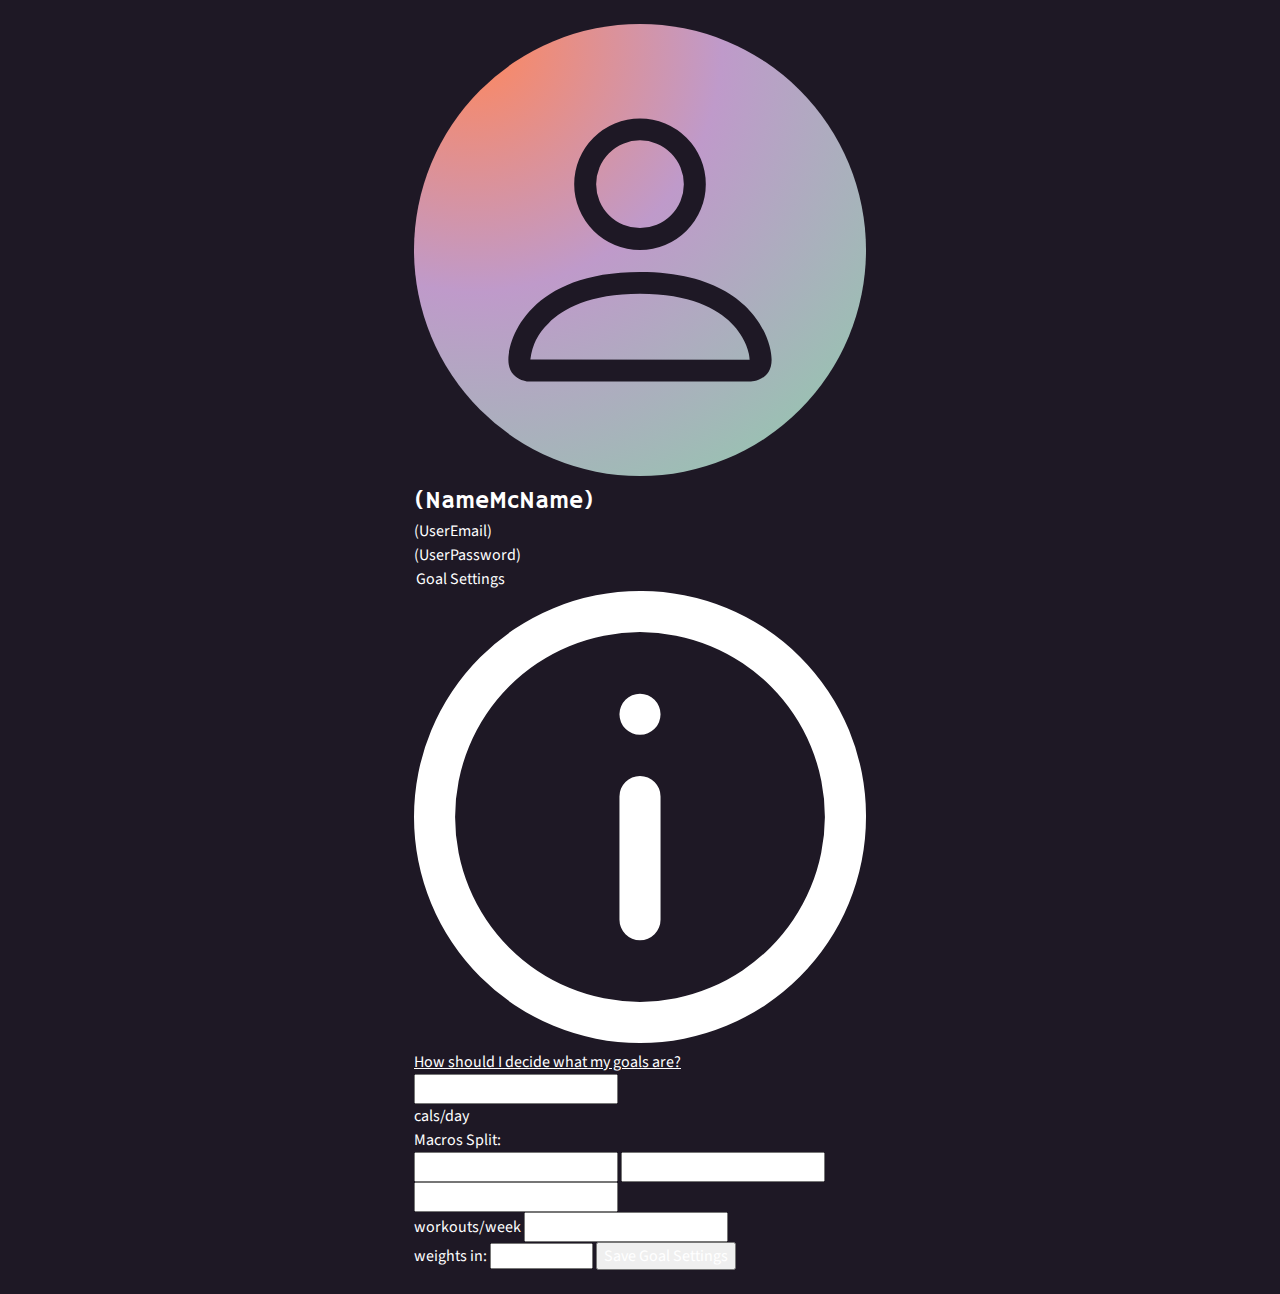
<file: profile.html>
<!DOCTYPE html>
<html lang="en">

<head>
    <meta charset="UTF-8">
    <meta name="viewport" content="width=device-width, initial-scale=1.0">
    <title>Profile</title>
    <!-- Stylesheets -->
    <link rel="stylesheet" href="css/styles.css">
</head>

<body>
    <main>
        <section>
            <svg xmlns="http://www.w3.org/2000/svg" fill="none" viewBox="0 0 50 50">
                <circle cx="25" cy="25" r="25" fill="url(#a)" />
                <path
                    d="M25 25a7.28 7.28 0 1 0 0-14.56A7.28 7.28 0 0 0 25 25m4.85-7.28a4.85 4.85 0 1 1-9.7 0 4.85 4.85 0 0 1 9.7 0m9.71 19.41c0 2.43-2.43 2.43-2.43 2.43H12.87s-2.43 0-2.43-2.43c0-2.42 2.43-9.7 14.56-9.7s14.56 7.28 14.56 9.7m-2.43 0c0-.6-.37-2.4-2.02-4.04-1.58-1.59-4.56-3.24-10.11-3.24s-8.53 1.65-10.11 3.24a6.5 6.5 0 0 0-2.02 4.03z"
                    fill="#1E1825" />
                <defs>
                    <radialGradient id="a" cx="0" cy="0" r="1" gradientUnits="userSpaceOnUse"
                        gradientTransform="rotate(51.57 1.18 7.73)scale(58.7218)">
                        <stop stop-color="#FF875C" />
                        <stop offset=".47" stop-color="#BF9ACA" />
                        <stop offset="1" stop-color="#96C5B0" />
                    </radialGradient>
                </defs>
            </svg>
            <h2>(NameMcName)</h2>
            <p>(UserEmail)</p>
            <p>(UserPassword)</p>
        </section>
        <form action="POST">
            <legend>Goal Settings</legend>
            <a href="#"><svg xmlns="http://www.w3.org/2000/svg" fill="none" viewBox="0 0 25 25">
                    <path
                        d="M12.5 0A12.5 12.5 0 1 0 25 12.5 12.444 12.444 0 0 0 12.5 0m0 22.727A10.227 10.227 0 1 1 22.727 12.5 10.284 10.284 0 0 1 12.5 22.727"
                        fill="#fff" />
                    <path
                        d="M12.5 10.227a1.136 1.136 0 0 0-1.136 1.137v6.818a1.136 1.136 0 0 0 2.272 0v-6.818a1.136 1.136 0 0 0-1.136-1.137m0-2.272a1.136 1.136 0 1 0 0-2.273 1.136 1.136 0 0 0 0 2.273"
                        fill="#fff" />
                </svg>How should I decide what my goals are?</a>
            <div><input type="number" name="calories-goal" id="cals-per-day">
                <p>cals/day</p>
            </div>
            <label for="macros-split">Macros Split:</label>
            <div>
                <input type="number" name="protein-goal" id="protein-goal">
                <input type="number" name=fat-goal" id="fat-goal">
                <input type="number" name="carbs-goal" id="carbs-goal">
            </div>
            <div>
                <label for="workouts-goal">workouts/week</label>
                <input type="number" name="workouts-goal" id="workouts-goal">
            </div>
            <label for="weights-unit">weights in:</label>
            <select name="weights-unit" id="weights-unit">
                <option value="weights-unit-placeholder">Placeholder</option>
            </select>
            <input type="submit" value="Save Goal Settings">
        </form>
    </main>
</body>

</html>
</file>
<file: css/styles.css>
@import url("https://fonts.googleapis.com/css2?family=Hammersmith+One&family=Source+Sans+3:ital,wght@0,200..900;1,200..900&display=swap");
/* Box sizing rules */
*,
*::before,
*::after {
  box-sizing: border-box;
}

/* Remove default padding */
ul[class],
ol[class] {
  padding: 0;
}

/* Remove default margin */
body,
h1,
h2,
h3,
h4,
p,
ul[class],
ol[class],
li,
figure,
figcaption,
blockquote,
dl,
dd {
  margin: 0;
}

/* Set core body defaults */
body {
  min-height: 100vh;
  scroll-behavior: smooth;
  text-rendering: optimizeSpeed;
  line-height: 1.5;
}

/* Remove list styles on ul, ol elements with a class attribute */
ul,
ol {
  list-style: none;
}

/* A elements that don't have a class get default styles */
a:not([class]) {
  -webkit-text-decoration-skip: ink;
          text-decoration-skip-ink: auto;
}

/* Make images easier to work with */
img {
  max-width: 100%;
  height: auto;
  display: block;
}

/* Natural flow and rhythm in articles by default */
article > * + * {
  margin-top: 1em;
}

/* Inherit fonts for inputs and buttons */
input,
button,
textarea,
select {
  font: inherit;
}

/* Remove all animations and transitions for people that prefer not to see them */
@media (prefers-reduced-motion: reduce) {
  * {
    animation-duration: 0.01ms !important;
    animation-iteration-count: 1 !important;
    transition-duration: 0.01ms !important;
    scroll-behavior: auto !important;
  }
}
:root {
  --nutrifit: linear-gradient(90deg, rgba(150,197,176,1) 0%, rgba(255,135,92,1) 100%);
  --actidash: linear-gradient(90deg, rgba(255,135,92,1) 0%, rgba(191,154,202,1) 100%);
  --dashfed: linear-gradient(90deg, rgba(191,154,202,1) 0%, rgba(150,197,176,1) 100%);
  --actidashnooch-right: linear-gradient(90deg, rgba(255,135,92,1) 0%, rgba(191,154,202,1) 50%, rgba(150,197,176,1) 100%);
  --actidashnooch-top: linear-gradient(180deg, rgba(255,135,92,1) 0%, rgba(191,154,202,1) 50%, rgba(150,197,176,1) 100%);
}

* {
  font-family: "Source Sans 3", serif;
  font-weight: 400;
  font-style: normal;
  color: white;
}
* h1,
* h2,
* h3,
* h4,
* h5,
* button {
  font-family: "Hammersmith One", serif;
  font-weight: 400;
  font-style: normal;
}

body {
  padding: 1.5rem;
  background-color: #1E1825;
  margin: 0 auto;
  max-width: 500px;
}

nav ul {
  display: flex;
  justify-content: space-between;
  padding: 0;
}
nav ul a {
  text-decoration: none;
}
nav ul a li {
  text-align: center;
}
.sme-button {
  background: var(--actidash);
  border-radius: 5px;
  border: none;
}

.sme-button:hover, .sme-button:focus {
  background: #1E1825;
  box-shadow: inset 0px 0px 0px 2px #FF875C;
  color: #FF875C;
}

.smn-button {
  background: var(--dashfed);
  border-radius: 5px;
  border: none;
}

.smn-button:hover, .smn-button:focus {
  background: #1E1825;
  box-shadow: inset 0px 0px 0px 2px #96C5B0;
  color: #96C5B0;
}

.sqb-button {
  background: var(--dashfed);
  border-radius: 5px;
  border: none;
  padding: 1rem;
}

.sqb-button:hover, .sqb-button:focus {
  background: #1E1825;
  box-shadow: inset 0px 0px 0px 2px #96C5B0;
  color: #96C5B0;
}

.sqo-button {
  background: var(--actidash);
  border-radius: 5px;
  border: none;
  padding: 1rem;
}

.sqo-button:hover, .sqo-button:focus {
  background: #1E1825;
  box-shadow: inset 0px 0px 0px 2px #FF875C;
  color: #FF875C;
}

.fwb-button {
  background: var(--dashfed);
  border-radius: 5px;
  border: none;
  width: 100%;
  padding: 1rem 0;
}

.fwb-button:hover, .fwb-button:focus {
  background: #1E1825;
  box-shadow: inset 0px 0px 0px 2px #96C5B0;
  color: #96C5B0;
}

.fwp-button {
  background: var(--actidashnooch-right);
  border-radius: 5px;
  border: none;
  width: 100%;
  padding: 1rem 0;
}

.fwp-button:hover, .fwp-button:focus {
  background: #1E1825;
  box-shadow: inset 0px 0px 0px 2px #BF9ACA;
  color: #BF9ACA;
}/*# sourceMappingURL=styles.css.map */
</file>
